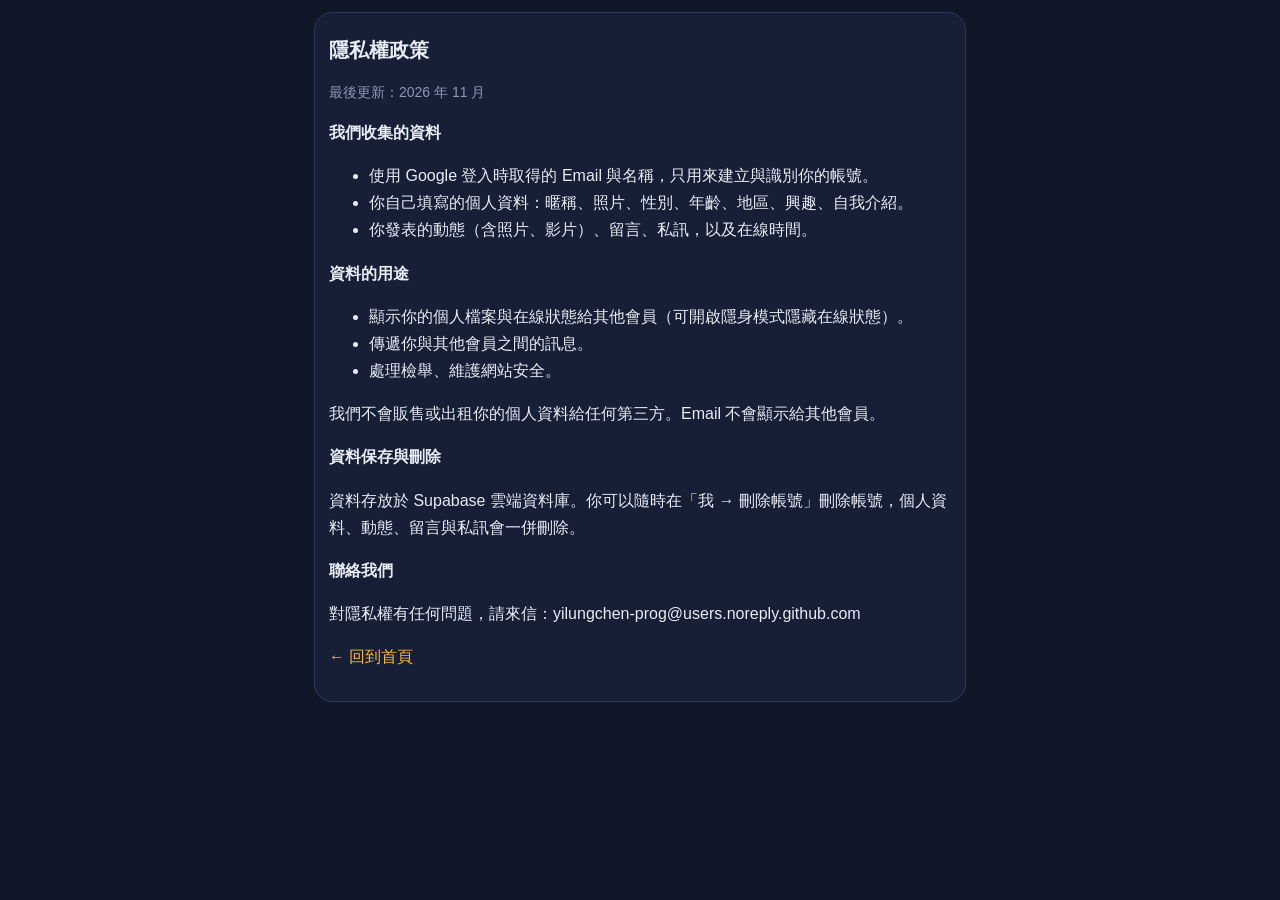
<file: privacy.html>
<!DOCTYPE html>
<html lang="zh-Hant"><head><meta charset="UTF-8"><meta name="viewport" content="width=device-width, initial-scale=1">
<title>隱私權政策｜夜聊</title><link rel="stylesheet" href="style.css"></head>
<body><main id="view" style="padding-bottom:40px"><div class="card" style="line-height:1.7">
<h2>隱私權政策</h2>
<p class="muted">最後更新：2026 年 11 月</p>
<h3>我們收集的資料</h3>
<ul>
<li>使用 Google 登入時取得的 Email 與名稱，只用來建立與識別你的帳號。</li>
<li>你自己填寫的個人資料：暱稱、照片、性別、年齡、地區、興趣、自我介紹。</li>
<li>你發表的動態（含照片、影片）、留言、私訊，以及在線時間。</li>
</ul>
<h3>資料的用途</h3>
<ul>
<li>顯示你的個人檔案與在線狀態給其他會員（可開啟隱身模式隱藏在線狀態）。</li>
<li>傳遞你與其他會員之間的訊息。</li>
<li>處理檢舉、維護網站安全。</li>
</ul>
<p>我們不會販售或出租你的個人資料給任何第三方。Email 不會顯示給其他會員。</p>
<h3>資料保存與刪除</h3>
<p>資料存放於 Supabase 雲端資料庫。你可以隨時在「我 → 刪除帳號」刪除帳號，個人資料、動態、留言與私訊會一併刪除。</p>
<h3>聯絡我們</h3>
<p>對隱私權有任何問題，請來信：yilungchen-prog@users.noreply.github.com</p>
<p><a href="./">← 回到首頁</a></p>
</div></main></body></html>
</file>
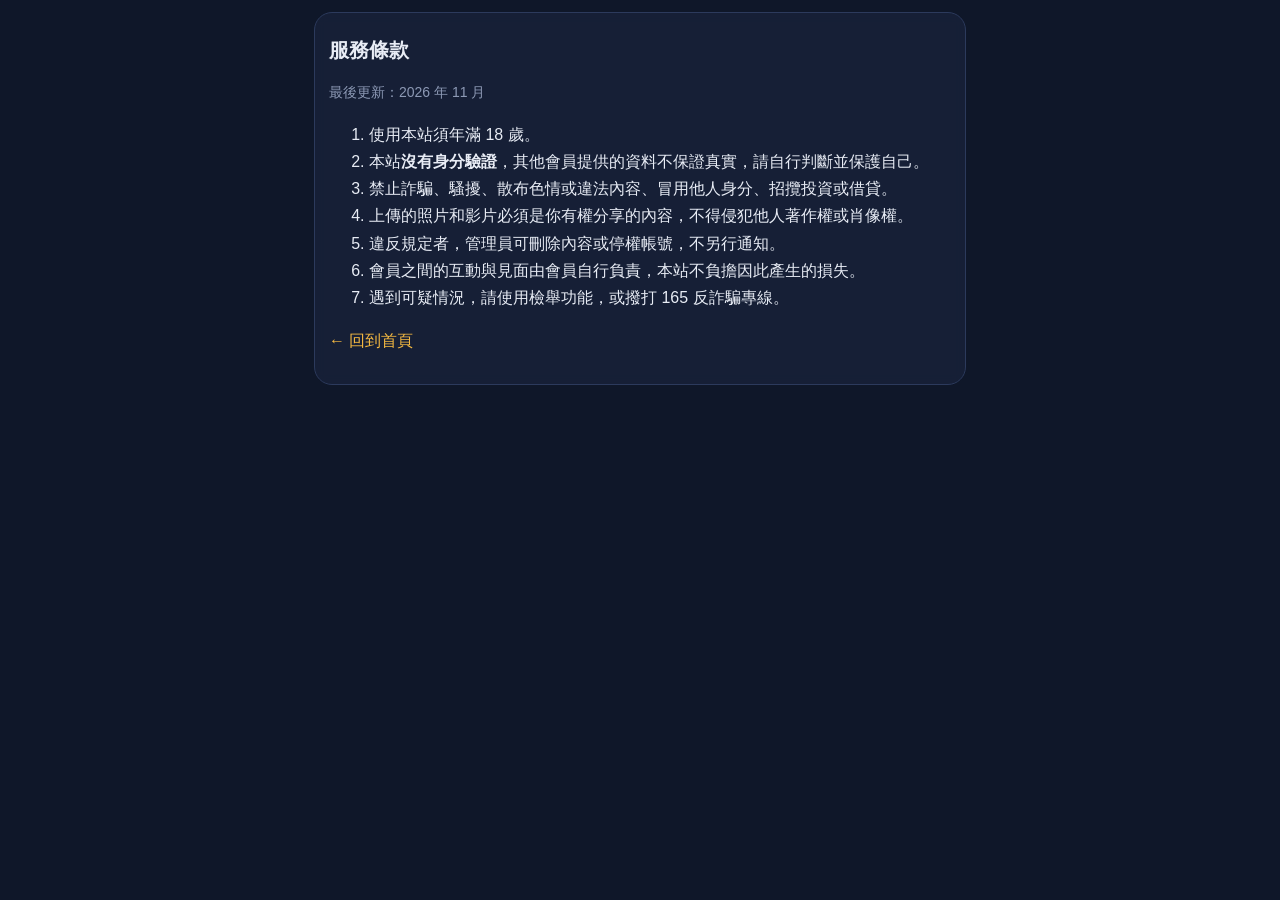
<file: terms.html>
<!DOCTYPE html>
<html lang="zh-Hant"><head><meta charset="UTF-8"><meta name="viewport" content="width=device-width, initial-scale=1">
<title>服務條款｜夜聊</title><link rel="stylesheet" href="style.css"></head>
<body><main id="view" style="padding-bottom:40px"><div class="card" style="line-height:1.7">
<h2>服務條款</h2>
<p class="muted">最後更新：2026 年 11 月</p>
<ol>
<li>使用本站須年滿 18 歲。</li>
<li>本站<b>沒有身分驗證</b>，其他會員提供的資料不保證真實，請自行判斷並保護自己。</li>
<li>禁止詐騙、騷擾、散布色情或違法內容、冒用他人身分、招攬投資或借貸。</li>
<li>上傳的照片和影片必須是你有權分享的內容，不得侵犯他人著作權或肖像權。</li>
<li>違反規定者，管理員可刪除內容或停權帳號，不另行通知。</li>
<li>會員之間的互動與見面由會員自行負責，本站不負擔因此產生的損失。</li>
<li>遇到可疑情況，請使用檢舉功能，或撥打 165 反詐騙專線。</li>
</ol>
<p><a href="./">← 回到首頁</a></p>
</div></main></body></html>
</file>
<file: style.css>
:root {
  --bg: #0f1729;
  --panel: rgba(24, 34, 58, 0.80);
  --panel2: rgba(33, 45, 74, 0.85);
  --line: #2c3a5c;
  --text: #e8ecf5;
  --muted: #8d99b5;
  --accent: #f5b942;
  --accent-ink: #1b1405;
  --online: #3ddc84;
  --danger: #ff6b6b;
  --warn-bg: #4a3b10;
  --warn: #ffd66b;
  --radius: 14px;
  --safe-b: env(safe-area-inset-bottom, 0px);
  --safe-t: env(safe-area-inset-top, 0px);
}
* { box-sizing: border-box; -webkit-tap-highlight-color: transparent; }
html, body { margin: 0; background: var(--bg); color: var(--text);
  font-family: -apple-system, "PingFang TC", "Noto Sans TC", "Microsoft JhengHei", sans-serif; font-size: 16px; }
a { color: var(--accent); text-decoration: none; }
.hidden { display: none !important; }

#topbar { position: sticky; top: 0; z-index: 10; display: flex; align-items: center; gap: 8px;
  padding: calc(10px + var(--safe-t)) 14px 10px; background: rgba(15,23,41,.72); border-bottom: 1px solid var(--line);
  -webkit-backdrop-filter: blur(8px);
  backdrop-filter: blur(8px); }
#topbar h1 { flex: 1; margin: 0; font-size: 18px; white-space: nowrap; overflow: hidden; text-overflow: ellipsis; }
.icon-btn { background: none; border: 0; color: var(--text); font-size: 28px; line-height: 1; padding: 0 6px; cursor: pointer; }

#view { padding: 12px 14px calc(80px + var(--safe-b)); max-width: 680px; margin: 0 auto; }
.loading, .empty { text-align: center; color: var(--muted); padding: 40px 0; }

#tabbar { position: fixed; bottom: 0; left: 0; right: 0; z-index: 10; display: flex; background: rgba(15,23,41,.82);
  -webkit-backdrop-filter: blur(10px); backdrop-filter: blur(10px);
  border-top: 1px solid var(--line); padding-bottom: var(--safe-b); }
#tabbar a { flex: 1; display: flex; flex-direction: column; align-items: center; padding: 7px 0 6px; color: var(--muted);
  font-size: 12px; position: relative; }
#tabbar a .ti { font-size: 18px; line-height: 22px; }
#tabbar a.active { color: var(--accent); }
.badge { position: absolute; top: 3px; left: 54%; background: var(--danger); color: #fff; font-size: 11px; font-weight: 600;
  min-width: 18px; height: 18px; line-height: 18px; border-radius: 9px; padding: 0 5px; text-align: center; }

/* 元件 */
.card { background: var(--panel); -webkit-backdrop-filter: blur(6px); backdrop-filter: blur(6px); border: 1px solid var(--line); border-radius: var(--radius); padding: 14px; margin-bottom: 12px; }
.btn { display: inline-block; border: 0; border-radius: 10px; padding: 11px 16px; font-size: 16px; font-weight: 600; cursor: pointer;
  background: var(--accent); color: var(--accent-ink); }
.btn.block { display: block; width: 100%; }
.btn.ghost { background: var(--panel2); color: var(--text); }
.btn.danger { background: transparent; color: var(--danger); border: 1px solid var(--danger); }
.btn.small { padding: 6px 12px; font-size: 14px; }
.btn:disabled { opacity: .5; }
.row { display: flex; gap: 8px; align-items: center; }
.row.wrap { flex-wrap: wrap; }
.grow { flex: 1; }
.muted { color: var(--muted); font-size: 14px; }
.small { font-size: 13px; }
h2 { font-size: 20px; margin: 6px 0 12px; }
h3 { font-size: 16px; margin: 14px 0 8px; }

label.f { display: block; margin: 12px 0 5px; font-size: 14px; color: var(--muted); }
input[type=text], input[type=email], input[type=password], input[type=number], select, textarea {
  width: 100%; padding: 11px 12px; border-radius: 10px; border: 1px solid var(--line); background: var(--panel2);
  color: var(--text); font-size: 16px; font-family: inherit; }
textarea { min-height: 90px; resize: vertical; }
.chips { display: flex; flex-wrap: wrap; gap: 6px; }
.chip { padding: 6px 12px; border-radius: 999px; background: var(--panel2); border: 1px solid var(--line); color: var(--text);
  font-size: 14px; cursor: pointer; user-select: none; }
.chip.on { background: var(--accent); color: var(--accent-ink); border-color: var(--accent); font-weight: 600; }
.tag { display: inline-block; font-size: 12px; padding: 2px 8px; border-radius: 999px; background: var(--panel2); color: var(--muted); margin-right: 4px; }
.tag.shift-night { color: #b9a6ff; }
.tag.shift-day { color: #ffd27a; }
.tag.shift-rotating { color: #7ad7ff; }
.tag.guard { color: var(--accent); }

/* 頭像 */
.avatar { width: 52px; height: 52px; border-radius: 50%; object-fit: cover; background: var(--panel2); flex-shrink: 0;
  display: flex; align-items: center; justify-content: center; font-weight: 700; color: var(--muted); position: relative; }
.avatar.sm { width: 38px; height: 38px; font-size: 14px; }
.avatar.lg { width: 96px; height: 96px; font-size: 32px; }
.av-wrap { position: relative; flex-shrink: 0; }
.dot { position: absolute; right: 1px; bottom: 1px; width: 13px; height: 13px; border-radius: 50%; background: var(--online);
  border: 2px solid var(--panel); }

/* 在線列表 */
.ulist .u { display: flex; gap: 12px; align-items: center; padding: 12px; background: var(--panel); border: 1px solid var(--line);
  border-radius: var(--radius); margin-bottom: 8px; color: var(--text); }
.u .name { font-weight: 600; }
.u .bio { color: var(--muted); font-size: 13px; white-space: nowrap; overflow: hidden; text-overflow: ellipsis; margin-top: 3px; }
.filters { display: grid; grid-template-columns: 1fr 1fr; gap: 8px; margin-bottom: 10px; }
.filters select { padding: 8px 10px; font-size: 14px; }
.seg { display: flex; background: var(--panel2); border-radius: 10px; padding: 3px; margin-bottom: 10px; }
.seg button { flex: 1; border: 0; background: none; color: var(--muted); padding: 8px; border-radius: 8px; font-size: 15px; cursor: pointer; }
.seg button.on { background: var(--panel); color: var(--text); font-weight: 600; }

/* 個人檔案 */
.photos { display: flex; gap: 8px; overflow-x: auto; scroll-snap-type: x mandatory; margin: 0 -14px 12px; padding: 0 14px; }
.photos img { width: 78%; max-width: 380px; aspect-ratio: 3/4; object-fit: cover; border-radius: var(--radius); scroll-snap-align: start; flex-shrink: 0; }
.photo-edit { display: grid; grid-template-columns: repeat(3, 1fr); gap: 8px; }
.photo-edit .ph { aspect-ratio: 3/4; border-radius: 10px; background: var(--panel2); border: 1px dashed var(--line); position: relative;
  overflow: hidden; display: flex; align-items: center; justify-content: center; color: var(--muted); font-size: 28px; cursor: pointer; }
.photo-edit .ph img { width: 100%; height: 100%; object-fit: cover; }
.photo-edit .ph .x { position: absolute; top: 4px; right: 4px; background: rgba(0,0,0,.65); color: #fff; border: 0; border-radius: 50%;
  width: 24px; height: 24px; font-size: 14px; cursor: pointer; }
.kv { display: grid; grid-template-columns: 80px 1fr; gap: 6px 10px; font-size: 15px; }
.kv dt { color: var(--muted); }
.kv dd { margin: 0; }

/* 動態 */
.post .head { display: flex; gap: 10px; align-items: center; margin-bottom: 8px; color: var(--text); }
.post .content { white-space: pre-wrap; word-break: break-word; line-height: 1.55; }
.post img.pimg { width: 100%; border-radius: 10px; margin-top: 8px; max-height: 420px; object-fit: cover; }
.post .acts { display: flex; gap: 18px; margin-top: 10px; color: var(--muted); font-size: 14px; }
.post .acts button { background: none; border: 0; color: var(--muted); font-size: 14px; cursor: pointer; padding: 0; }
.post .acts button.liked { color: var(--danger); }
.comment { padding: 10px 0; border-top: 1px solid var(--line); display: flex; gap: 10px; }
.comment .c-body { flex: 1; white-space: pre-wrap; word-break: break-word; }
.fab { position: fixed; right: 18px; bottom: calc(76px + var(--safe-b)); width: 54px; height: 54px; border-radius: 50%; border: 0;
  background: var(--accent); color: var(--accent-ink); font-size: 28px; box-shadow: 0 6px 18px rgba(0,0,0,.4); cursor: pointer; z-index: 9; }

/* 聊天 */
.conv { display: flex; gap: 12px; align-items: center; padding: 12px 4px; border-bottom: 1px solid var(--line); color: var(--text); }
.conv .last { color: var(--muted); font-size: 14px; white-space: nowrap; overflow: hidden; text-overflow: ellipsis; }
.conv .unread { background: var(--danger); color: #fff; border-radius: 10px; font-size: 12px; padding: 1px 7px; }
.chat-wrap { display: flex; flex-direction: column; height: calc(100dvh - 60px - var(--safe-t)); margin: -12px -14px -80px; }
.chat-msgs { flex: 1; overflow-y: auto; padding: 12px 14px; }
.chat-input { display: flex; gap: 8px; padding: 8px 10px calc(8px + var(--safe-b)); background: rgba(15,23,41,.88); border-top: 1px solid var(--line); align-items: flex-end; }
.chat-input textarea { min-height: 42px; max-height: 120px; padding: 10px; }
.bubble-row { display: flex; margin: 6px 0; }
.bubble-row.me { justify-content: flex-end; }
.bubble { max-width: 76%; padding: 9px 12px; border-radius: 16px; background: var(--panel2); white-space: pre-wrap; word-break: break-word; line-height: 1.45; }
.bubble-row.me .bubble { background: var(--accent); color: var(--accent-ink); }
.bubble img { max-width: 100%; border-radius: 10px; display: block; }
.bubble-meta { font-size: 11px; color: var(--muted); margin: 0 6px; align-self: flex-end; white-space: nowrap; }
.warn { background: var(--warn-bg); color: var(--warn); border-radius: 10px; padding: 10px 12px; font-size: 14px; line-height: 1.5; margin: 8px 0; }
.warn.inline { font-size: 12px; padding: 5px 9px; margin: 2px 0 8px; display: inline-block; }
.icebreakers { display: flex; gap: 6px; overflow-x: auto; padding: 6px 10px 0; background: rgba(15,23,41,.88); }
.icebreakers .chip { white-space: nowrap; font-size: 13px; }
.day-sep { text-align: center; color: var(--muted); font-size: 12px; margin: 14px 0 6px; }

/* 新手說明 */
.onb { min-height: 60vh; }
.onb ul { padding-left: 20px; line-height: 1.75; }
.onb .steps { display: flex; gap: 6px; justify-content: center; margin: 4px 0 14px; }
.onb .steps i { width: 26px; height: 5px; border-radius: 3px; background: var(--line); }
.onb .steps i.on { background: var(--accent); }
.check { display: flex; gap: 10px; align-items: flex-start; margin: 14px 0; font-size: 15px; }
.check input { width: 20px; height: 20px; margin-top: 1px; }
.radio-list label { display: flex; gap: 10px; padding: 10px 12px; background: var(--panel2); border-radius: 10px; margin-bottom: 6px; align-items: center; }
.switch-row { display: flex; justify-content: space-between; align-items: center; padding: 12px 0; border-bottom: 1px solid var(--line); }

#toast { position: fixed; left: 50%; bottom: calc(90px + var(--safe-b)); transform: translateX(-50%); background: #000d; color: #fff;
  padding: 10px 16px; border-radius: 10px; font-size: 14px; z-index: 50; max-width: 86%; text-align: center; }
#modal { position: fixed; inset: 0; background: rgba(0,0,0,.6); z-index: 40; display: flex; align-items: flex-end; justify-content: center; }
.modal-box { background: #18223a; width: 100%; max-width: 680px; border-radius: 18px 18px 0 0; padding: 18px 16px calc(18px + var(--safe-b));
  max-height: 85vh; overflow-y: auto; }
.menu-item { display: block; width: 100%; text-align: left; background: none; border: 0; color: var(--text); font-size: 17px; padding: 14px 4px;
  border-bottom: 1px solid var(--line); cursor: pointer; }
.menu-item.danger { color: var(--danger); }
.hero { text-align: center; padding: 30px 0 10px; }
.hero .logo { font-size: 48px; }
.hero p { color: var(--muted); }

/* 第三方登入按鈕 */
.oauth { display: flex; align-items: center; justify-content: center; gap: 10px; margin-bottom: 10px; }
.oauth.google { background: #fff; color: #222; }
.oauth.apple { background: #000; color: #fff; border: 1px solid #444; }
.oauth .oi { font-weight: 800; font-size: 18px; }
.oauth.google .oi { color: #4285f4; }

/* 全站背景 */
html { background: var(--bg); }
body { background: transparent !important; }
#bg { position: fixed; inset: 0; z-index: -2; background: var(--bg) center / cover no-repeat; transition: background-image .4s; }
#bgShade { position: fixed; inset: 0; z-index: -1;
  background: linear-gradient(180deg, rgba(10,16,30,.45) 0%, rgba(10,16,30,.55) 45%, rgba(10,16,30,.78) 100%); }
body.login #bgShade { background: linear-gradient(180deg, rgba(10,16,30,.15) 0%, rgba(10,16,30,.35) 50%, rgba(10,16,30,.75) 100%); }
.hero h2, .hero p { text-shadow: 0 2px 10px rgba(0,0,0,.7); }
.hero p { color: #d7deec; }
.bg-grid { display: grid; grid-template-columns: repeat(3, 1fr); gap: 8px; }
.bg-grid .bgi { aspect-ratio: 9/16; border-radius: 10px; background: #222 center / cover no-repeat; border: 3px solid transparent; cursor: pointer; position: relative; }
.bg-grid .bgi.on { border-color: var(--accent); }
.bg-grid .bgi.on::after { content: '✓'; position: absolute; top: 4px; right: 6px; background: var(--accent); color: var(--accent-ink);
  border-radius: 50%; width: 22px; height: 22px; text-align: center; line-height: 22px; font-weight: 700; font-size: 13px; }
.bg-grid .bgi.add { display: flex; align-items: center; justify-content: center; border: 1px dashed var(--line); color: var(--muted); font-size: 14px; text-align: center; }
#updateBar { position: fixed; left: 12px; right: 12px; top: calc(62px + var(--safe-t)); z-index: 30; background: var(--accent); color: var(--accent-ink);
  font-weight: 600; text-align: center; padding: 11px 14px; border-radius: 12px; box-shadow: 0 6px 20px rgba(0,0,0,.45); cursor: pointer; font-size: 15px; }

/* ===== v1.2 Q 版風格 ===== */
.ic { width: 20px; height: 20px; vertical-align: -4px; flex-shrink: 0; }
.center { text-align: center; }
.btn { border-radius: 14px; transition: transform .12s ease, filter .12s; box-shadow: 0 3px 0 rgba(0,0,0,.25); display: inline-flex; align-items: center; justify-content: center; gap: 6px; }
.btn.block { display: flex; width: 100%; }
.btn.ghost { box-shadow: none; }
.btn:active, .chip:active, .fab:active, .icon-btn:active { transform: scale(.94); }
.chip { font-weight: 500; transition: transform .12s, background .15s; }
.tag { font-weight: 600; padding: 3px 9px; }
.card { border-radius: 18px; }
.ulist .u { border-radius: 18px; }
#send { padding: 10px 14px; }
#send .ic { width: 22px; height: 22px; }
.icon-btn .ic { width: 26px; height: 26px; color: var(--muted); }
.fab { display: flex; align-items: center; justify-content: center; }
.fab .ic { width: 26px; height: 26px; }

/* 底部選單圖示 */
#tabbar a .ti { height: 26px; display: flex; align-items: center; }
#tabbar a .ti .ic { width: 24px; height: 24px; }
#tabbar a.active .ti { animation: tabPop .4s ease; }
#tabbar a.active .sweep { transform-box: view-box; transform-origin: 12px 12px; animation: spin 2.4s linear infinite; }
#tabbar .waves { opacity: 0; }
#tabbar a.has-new .waves { opacity: 1; animation: blink 1s steps(2) infinite; color: var(--accent); }
#tabbar a[data-tab=notif].has-new .ti .ic { transform-origin: 50% 20%; animation: shake 2.4s ease infinite; }

/* 吉祥物 */
.mascot { width: 120px; height: auto; display: inline-block; overflow: visible; }
.mascot.sm { width: 96px; }
.mascot.lg { width: 150px; }
.mascot .owl { transform-box: view-box; transform-origin: 70px 128px; animation: bob 3s ease-in-out infinite; }
.mascot .eyes { transform-box: view-box; transform-origin: 70px 64px; animation: blinkEye 4.5s infinite; }
.mascot .wave { transform-box: view-box; transform-origin: 100px 76px; animation: wave 1.1s ease-in-out infinite; }
.mascot .torch { transform-box: view-box; transform-origin: 104px 86px; animation: swing 1.8s ease-in-out infinite alternate; }
.mascot .hold { transform-box: view-box; transform-origin: 70px 100px; animation: holdUp 2s ease-in-out infinite; }
.mascot.pose-sleep .owl { animation: breathe 3.2s ease-in-out infinite; }
.mascot .z { animation: zz 2.6s ease-in infinite; opacity: 0; }
.mascot .z2 { animation-delay: 1.3s; }
.loading { display: flex; flex-direction: column; align-items: center; gap: 4px; }
.empty .mascot { display: block; margin: 0 auto 6px; }
.hero .mascot { margin-bottom: -6px; filter: drop-shadow(0 8px 18px rgba(0,0,0,.45)); }

/* 登入頁星星 */
.stars { position: fixed; inset: 0; z-index: -1; pointer-events: none; }
.stars i { position: absolute; width: 3px; height: 3px; border-radius: 50%; background: #fff; opacity: .2;
  transform: scale(var(--s, 1)); animation: twinkle 3s ease-in-out infinite; box-shadow: 0 0 6px #fff; }

/* 在線綠點呼吸 */
.dot { animation: breatheDot 2s ease-out infinite; }

/* 按讚 */
.post .acts button { display: inline-flex; align-items: center; gap: 4px; position: relative; }
.post .acts .ic { width: 19px; height: 19px; }
.like.liked .heart { fill: var(--danger); stroke: var(--danger); }
.like.pop .heart { animation: pop .45s ease; }
.mini-heart { position: absolute; left: 6px; top: 0; color: var(--danger); font-size: 11px; pointer-events: none;
  animation: burst .7s ease-out forwards; }

/* 卡片淡入、訊息滑入 */
.fade-in { animation: fadeUp .38s ease both; }
.bubble-row { animation: msgIn .25s ease-out both; }

/* 紙飛機 */
.fly-plane { position: fixed; z-index: 60; color: var(--accent); pointer-events: none; animation: fly .9s ease-in forwards; }
.fly-plane .ic { width: 24px; height: 24px; }

/* 新版本橫條滑入 */
#updateBar { animation: slideDown .45s cubic-bezier(.2,1.4,.4,1) both; }

@keyframes tabPop { 0% { transform: scale(1); } 40% { transform: scale(1.25) translateY(-3px); } 100% { transform: scale(1); } }
@keyframes spin { to { transform: rotate(360deg); } }
@keyframes blink { 50% { opacity: .2; } }
@keyframes shake { 0%, 70%, 100% { transform: rotate(0); } 75% { transform: rotate(-16deg); } 80% { transform: rotate(14deg); } 85% { transform: rotate(-10deg); } 90% { transform: rotate(6deg); } }
@keyframes bob { 0%, 100% { transform: translateY(0); } 50% { transform: translateY(-4px); } }
@keyframes breathe { 0%, 100% { transform: scale(1, 1); } 50% { transform: scale(1.03, .97); } }
@keyframes blinkEye { 0%, 93%, 100% { transform: scaleY(1); } 96% { transform: scaleY(.1); } }
@keyframes wave { 0%, 100% { transform: rotate(0); } 50% { transform: rotate(-38deg); } }
@keyframes swing { from { transform: rotate(-14deg); } to { transform: rotate(12deg); } }
@keyframes holdUp { 0%, 100% { transform: translateY(0); } 50% { transform: translateY(-3px); } }
@keyframes zz { 0% { opacity: 0; transform: translate(0, 6px); } 30% { opacity: 1; } 100% { opacity: 0; transform: translate(10px, -16px); } }
@keyframes twinkle { 0%, 100% { opacity: .15; } 50% { opacity: .95; } }
@keyframes breatheDot { 0% { box-shadow: 0 0 0 0 rgba(61,220,132,.65); } 100% { box-shadow: 0 0 0 7px rgba(61,220,132,0); } }
@keyframes pop { 0% { transform: scale(1); } 35% { transform: scale(1.45); } 100% { transform: scale(1); } }
@keyframes burst { 0% { opacity: 1; transform: translate(0, 0) scale(1); } 100% { opacity: 0; transform: translate(var(--dx), var(--dy)) scale(.6); } }
@keyframes fadeUp { from { opacity: 0; transform: translateY(10px); } to { opacity: 1; transform: none; } }
@keyframes msgIn { from { opacity: 0; transform: translateY(8px) scale(.97); } to { opacity: 1; transform: none; } }
@keyframes fly { 0% { opacity: 1; transform: translate(0, 0) rotate(0); } 100% { opacity: 0; transform: translate(60px, -260px) rotate(-20deg) scale(.6); } }
@keyframes slideDown { from { opacity: 0; transform: translateY(-30px); } to { opacity: 1; transform: none; } }

@media (prefers-reduced-motion: reduce) {
  *, *::before, *::after { animation: none !important; transition: none !important; }
}
.fab { position: fixed; }
.fab::after { content: '+'; position: absolute; right: 2px; top: 2px; width: 20px; height: 20px; border-radius: 50%; background: var(--danger);
  color: #fff; font-size: 16px; font-weight: 800; line-height: 19px; text-align: center; box-shadow: 0 2px 6px rgba(0,0,0,.35); }

/* v1.3 頂端標題清楚 */
#topbar { background: rgba(15,23,41,.94) !important; -webkit-backdrop-filter: none !important; backdrop-filter: none !important; }
#topbar h1 { color: #fff; font-weight: 700; -webkit-font-smoothing: antialiased; }
input[type=range] { accent-color: var(--accent); height: 28px; }

/* v1.3.1 */
/* 空白頁提示：半透明底框、白字 */
.empty { background: rgba(12, 19, 36, .78); border: 1px solid var(--line); border-radius: 18px; padding: 20px 18px 22px;
  max-width: 340px; margin: 30px auto; color: #eef2fa; line-height: 1.6; text-shadow: 0 1px 4px rgba(0,0,0,.6);
  -webkit-backdrop-filter: blur(6px); backdrop-filter: blur(6px); }
.empty a { font-weight: 700; }
.loading { color: #eef2fa; text-shadow: 0 1px 4px rgba(0,0,0,.7); }
/* 頂端標題避開 iPhone 頂部模糊區 */
#topbar { padding-top: calc(22px + var(--safe-t)); padding-bottom: 12px; }
#topbar h1 { font-size: 19px; text-shadow: none; }
/* 頭像置中 */
.av-wrap { display: inline-block; vertical-align: middle; }

/* ===== v2.0 夜聊 ===== */
/* 底部選單：在線綠點跳動、聊天三個點閃爍 */
#tabbar a.active .pulse { transform-box: fill-box; transform-origin: center; animation: dotPulse 1.6s ease-in-out infinite; color: var(--online); }
#tabbar a .pulse { color: var(--online); }
#tabbar a.has-new .waves { opacity: 1; animation: blink 1s steps(2) infinite; color: var(--accent); }
@keyframes dotPulse { 0%, 100% { transform: scale(1); } 50% { transform: scale(1.35); } }
/* 小月亮動作的轉軸 */
.mascot .wave { transform-origin: 108px 84px; }
.mascot .torch { transform-origin: 112px 88px; }
.mascot .spark { animation: twinkle 1.4s ease-in-out infinite; }
.mascot .spark.s2 { animation-delay: .7s; }
.tag.near { color: var(--online); }

/* 影片 */
.vbox { position: relative; margin-top: 8px; border-radius: 12px; overflow: hidden; background: #000; aspect-ratio: 9 / 12; max-height: 460px;
  display: flex; align-items: center; justify-content: center; cursor: pointer; }
.vbox img { position: absolute; inset: 0; width: 100%; height: 100%; object-fit: cover; opacity: .9; }
.vbox .vplay { position: relative; width: 64px; height: 64px; border-radius: 50%; background: rgba(0,0,0,.55); color: #fff;
  display: flex; align-items: center; justify-content: center; border: 2px solid rgba(255,255,255,.8); }
.vbox .vplay .ic { width: 30px; height: 30px; margin-left: 4px; }
.vbox .vbadge { position: absolute; left: 10px; top: 10px; background: rgba(0,0,0,.6); color: #fff; font-size: 12px; font-weight: 600;
  padding: 3px 9px; border-radius: 999px; display: inline-flex; align-items: center; gap: 4px; }
.vbox .vbadge .ic { width: 14px; height: 14px; }
.vbox.playing { cursor: default; aspect-ratio: auto; max-height: none; }
.vbox video { width: 100%; max-height: 70vh; display: block; background: #000; }
.vbox .vsound { position: absolute; right: 10px; top: 10px; border: 0; border-radius: 999px; background: rgba(0,0,0,.65); color: #fff;
  font-size: 13px; padding: 7px 12px; cursor: pointer; }
.upbar { position: relative; height: 34px; border-radius: 10px; background: var(--panel2); overflow: hidden; }
.upbar i { position: absolute; left: 0; top: 0; bottom: 0; width: 0; background: linear-gradient(90deg, #f5b942, #ffd27a); transition: width .2s; }
.upbar span { position: relative; display: block; text-align: center; line-height: 34px; font-size: 14px; font-weight: 600; color: #fff; text-shadow: 0 1px 3px rgba(0,0,0,.6); }
</file>
